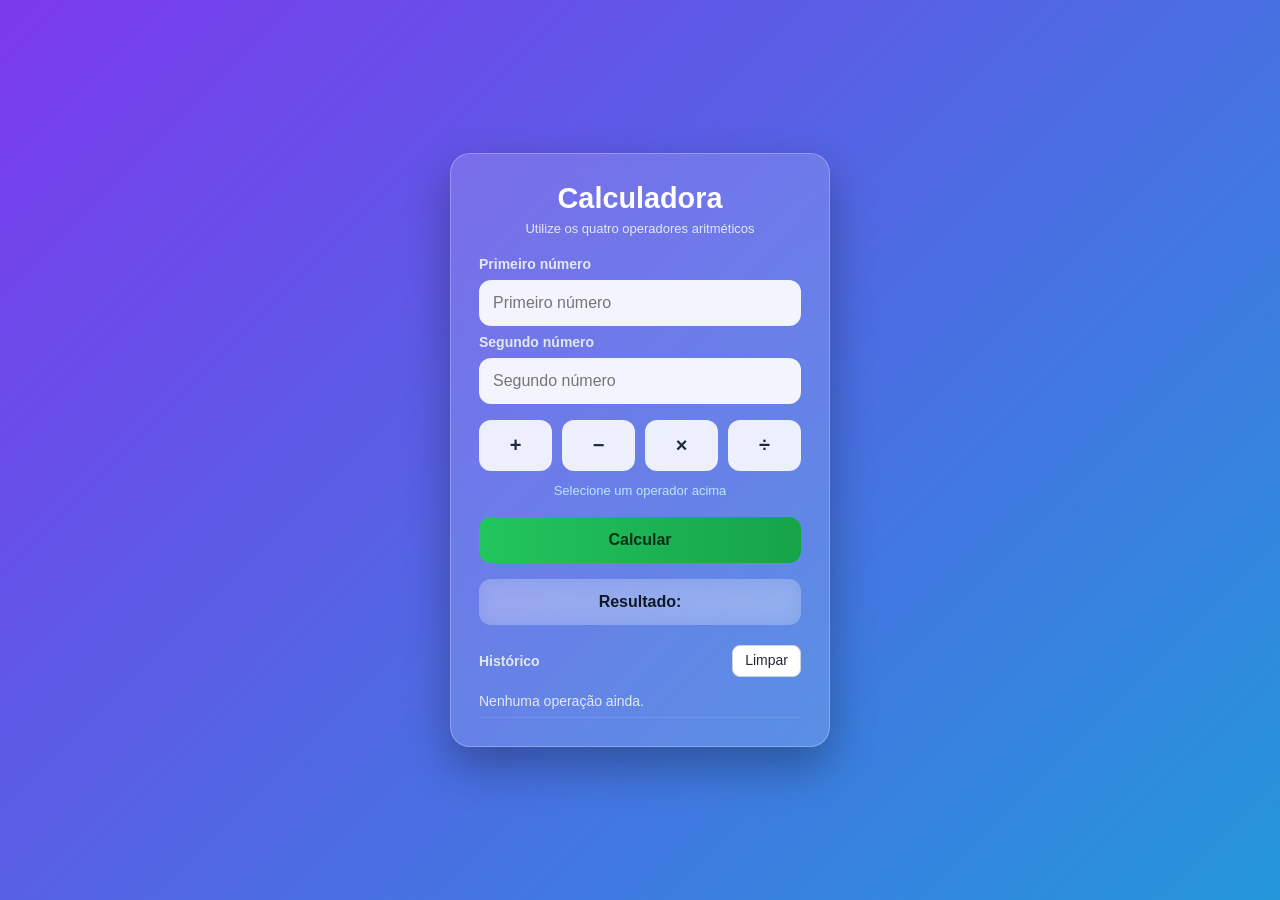
<file: web/index.html>
<!DOCTYPE html>
<html lang="pt-BR">
<head>
  <meta charset="UTF-8" />
  <meta name="viewport" content="width=device-width, initial-scale=1.0" />
  <title>Calculadora</title>
  <link rel="stylesheet" href="./style.css" />
</head>
<body>
  <main class="container">
    <section class="calculadora">
      <h1>Calculadora</h1>
      <p class="descricao">Utilize os quatro operadores aritméticos</p>

      <div class="display">
        <label for="numero1">Primeiro número</label>
        <input type="number" id="numero1" placeholder="Primeiro número" step="any" />

        <label for="numero2">Segundo número</label>
        <input type="number" id="numero2" placeholder="Segundo número" step="any" />
      </div>

      <div class="botoes-operacao">
        <button type="button" data-operador="+">+</button>
        <button type="button" data-operador="-">−</button>
        <button type="button" data-operador="*">×</button>
        <button type="button" data-operador="/">÷</button>
      </div>

      <p id="operador-selecionado" class="operador-info">Selecione um operador acima</p>

      <button type="button" id="btn-calcular" class="botao-principal">Calcular</button>

      <div id="resultado" aria-live="polite">Resultado:</div>

      <section id="historico">
        <div class="historico-header">
          <strong>Histórico</strong>
          <button type="button" id="limpar-historico" class="botao-limpar">Limpar</button>
        </div>
        <ul id="lista-historico"></ul>
      </section>
    </section>
  </main>

  <script src="./script.js"></script>
</body>
</html>
</file>
<file: web/style.css>
* {
  box-sizing: border-box;
}

body {
  margin: 0;
  min-height: 100vh;
  display: flex;
  align-items: center;
  justify-content: center;
  font-family: Arial, sans-serif;
  background: linear-gradient(-45deg, #0f172a, #1d4ed8, #06b6d4, #7c3aed);
  background-size: 400% 400%;
  animation: fundoAnimado 12s ease infinite;
}

.container {
  width: 100%;
  display: flex;
  align-items: center;
  justify-content: center;
  padding: 24px;
}

.calculadora {
  width: 100%;
  max-width: 380px;
  padding: 28px;
  border-radius: 20px;
  background: rgba(255, 255, 255, 0.15);
  border: 1px solid rgba(255, 255, 255, 0.25);
  backdrop-filter: blur(12px);
  box-shadow: 0 20px 45px rgba(0, 0, 0, 0.3);
  text-align: center;
}

h1 {
  margin: 0 0 6px;
  color: #ffffff;
  font-size: 1.8rem;
}

.descricao {
  margin: 0 0 20px;
  color: #e2e8f0;
  font-size: 13px;
}

.display {
  display: flex;
  flex-direction: column;
  gap: 8px;
  margin-bottom: 16px;
  text-align: left;
}

.display label {
  color: #e2e8f0;
  font-size: 14px;
  font-weight: bold;
}

input {
  width: 100%;
  padding: 14px;
  border: none;
  border-radius: 12px;
  outline: none;
  font-size: 16px;
  background: rgba(255, 255, 255, 0.92);
  color: #0f172a;
}

input:focus {
  background: #ffffff;
  box-shadow: 0 0 0 3px rgba(56, 189, 248, 0.5);
}

.botoes-operacao {
  display: grid;
  grid-template-columns: repeat(4, 1fr);
  gap: 10px;
  margin-bottom: 12px;
}

.botoes-operacao button {
  background: rgba(255, 255, 255, 0.88);
  color: #1e293b;
  border: none;
  border-radius: 12px;
  padding: 14px;
  font-size: 20px;
  font-weight: bold;
  cursor: pointer;
  transition: transform 0.15s ease, filter 0.15s ease, background 0.15s ease, color 0.15s ease;
}

.botoes-operacao button:hover {
  transform: translateY(-2px);
  filter: brightness(1.06);
}

.botoes-operacao button.ativo {
  background: #38bdf8;
  color: #082f49; 
  box-shadow: 0 6px 20px rgba(56, 189, 248, 0.4);
}

.operador-info {
  margin: 0 0 16px;
  font-size: 13px;
  color: #bae6fd;
  min-height: 18px;
}

.botao-principal {
  width: 100%;
  padding: 14px;
  border: none;
  border-radius: 12px;
  font-size: 16px;
  font-weight: bold;
  cursor: pointer;
  background: linear-gradient(90deg, #22c55e, #16a34a);
  color: #052e16;
  transition: transform 0.15s ease, filter 0.15s ease;
}

.botao-principal:hover {
  transform: translateY(-2px);
  filter: brightness(1.07);
}

#resultado {
  margin-top: 16px;
  padding: 14px;
  border-radius: 12px;
  background: rgba(255, 255, 255, 0.2);
  color: #111827;
  backdrop-filter: blur(10px);
  font-weight: bold;
  font-size: 16px;
  word-break: break-word;
}

#resultado.erro {
  background: rgba(220, 38, 38, 0.85);
  color: #ffffff;
  border: 1px solid rgba(248, 113, 113, 0.4);
}

.resultado.sucesso {
    background: #dcfce7;
    color: #166534;
    border: 1px solid #22c55e;
}

#historico {
  margin-top: 20px;
  text-align: left;
}

.historico-header {
  display: flex;
  justify-content: space-between;
  align-items: center;
  margin-bottom: 8px;
  color: #e2e8f0;
  font-size: 14px;
}

.botao-limpar {
  padding: 0.375rem 0.75rem;
  font-size: 0.875rem;
  line-height: 1.25;
  border: 1px solid #cbd5e1;
  border-radius: 0.5rem;
  background-color: #ffffff;
  color: #1f2937;
  cursor: pointer;
}

.botao-limpar:hover {
  background-color: #f8fafc;

}

#lista-historico {
  list-style: none;
  margin: 0;
  padding: 0;
  max-height: 180px;
  overflow-y: auto;
}

.historico-item {
  padding: 8px 0;
  border-bottom: 1px solid rgba(255, 255, 255, 0.1);
  color: #e2e8f0;
  font-size: 14px;
}

@keyframes fundoAnimado {
  0%   { background-position: 0% 50%; }
  50%  { background-position: 100% 50%; }
  100% { background-position: 0% 50%; }
}

@media (max-width: 480px) {
  .calculadora {
    padding: 22px;
  }

  h1 {
    font-size: 1.5rem;
  }
}
</file>
